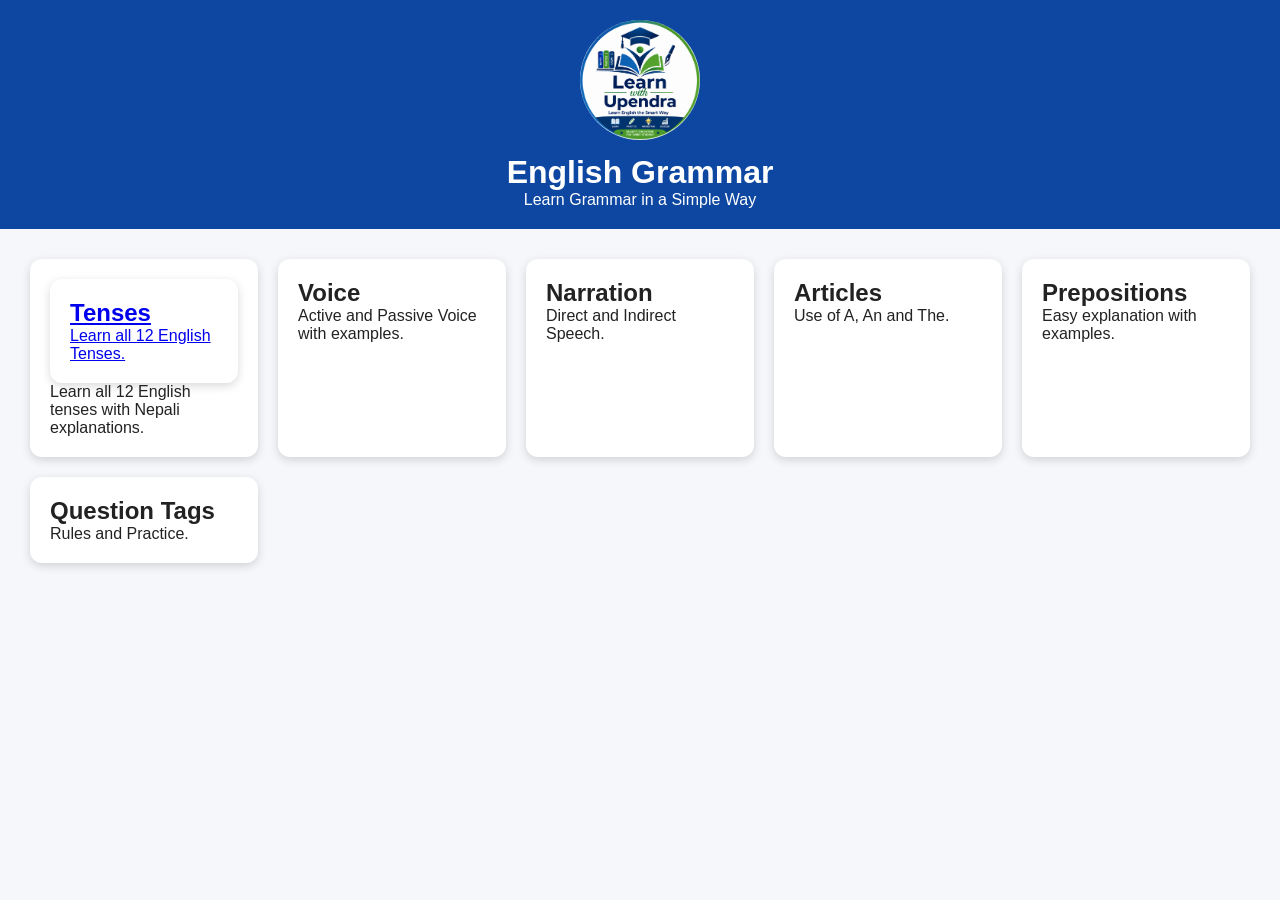
<file: grammar.html>
<!DOCTYPE html>
<html lang="en">
<head>
<meta charset="UTF-8">
<meta name="viewport" content="width=device-width, initial-scale=1.0">
<title>English Grammar - Learn with Upendra</title>
<link rel="stylesheet" href="style.css">
</head>
<body>

<header>
<img src="images/logo.png" class="logo">
<h1>English Grammar</h1>
<p>Learn Grammar in a Simple Way</p>
</header>

<div class="cards">

<div class="card">
<a href="tenses.html">
<div class="card">
<h2>Tenses</h2>
<p>Learn all 12 English Tenses.</p>
</div>
</a>
<p>Learn all 12 English tenses with Nepali explanations.</p>
</div>

<div class="card">
<h2>Voice</h2>
<p>Active and Passive Voice with examples.</p>
</div>

<div class="card">
<h2>Narration</h2>
<p>Direct and Indirect Speech.</p>
</div>

<div class="card">
<h2>Articles</h2>
<p>Use of A, An and The.</p>
</div>

<div class="card">
<h2>Prepositions</h2>
<p>Easy explanation with examples.</p>
</div>

<div class="card">
<h2>Question Tags</h2>
<p>Rules and Practice.</p>
</div>

</div>

</body>
</html>
</file>
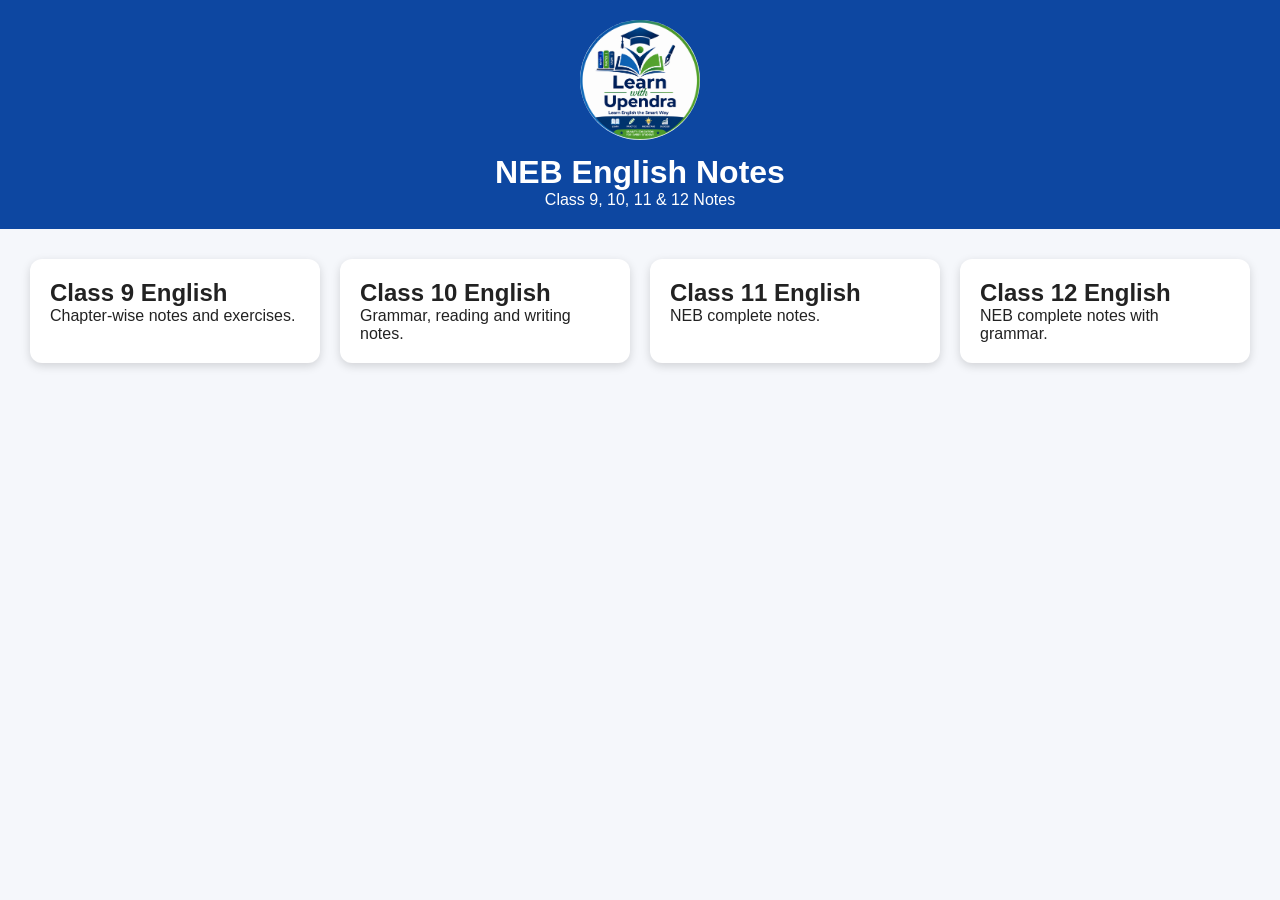
<file: notes.html>
<!DOCTYPE html>
<html lang="en">
<head>
<meta charset="UTF-8">
<meta name="viewport" content="width=device-width, initial-scale=1.0">
<title>NEB Notes - Learn with Upendra</title>
<link rel="stylesheet" href="style.css">
</head>
<body>

<header>
<img src="images/logo.png" class="logo">
<h1>NEB English Notes</h1>
<p>Class 9, 10, 11 & 12 Notes</p>
</header>

<div class="cards">

<div class="card">
<h2>Class 9 English</h2>
<p>Chapter-wise notes and exercises.</p>
</div>

<div class="card">
<h2>Class 10 English</h2>
<p>Grammar, reading and writing notes.</p>
</div>

<div class="card">
<h2>Class 11 English</h2>
<p>NEB complete notes.</p>
</div>

<div class="card">
<h2>Class 12 English</h2>
<p>NEB complete notes with grammar.</p>
</div>

</div>

</body>
</html>
</file>
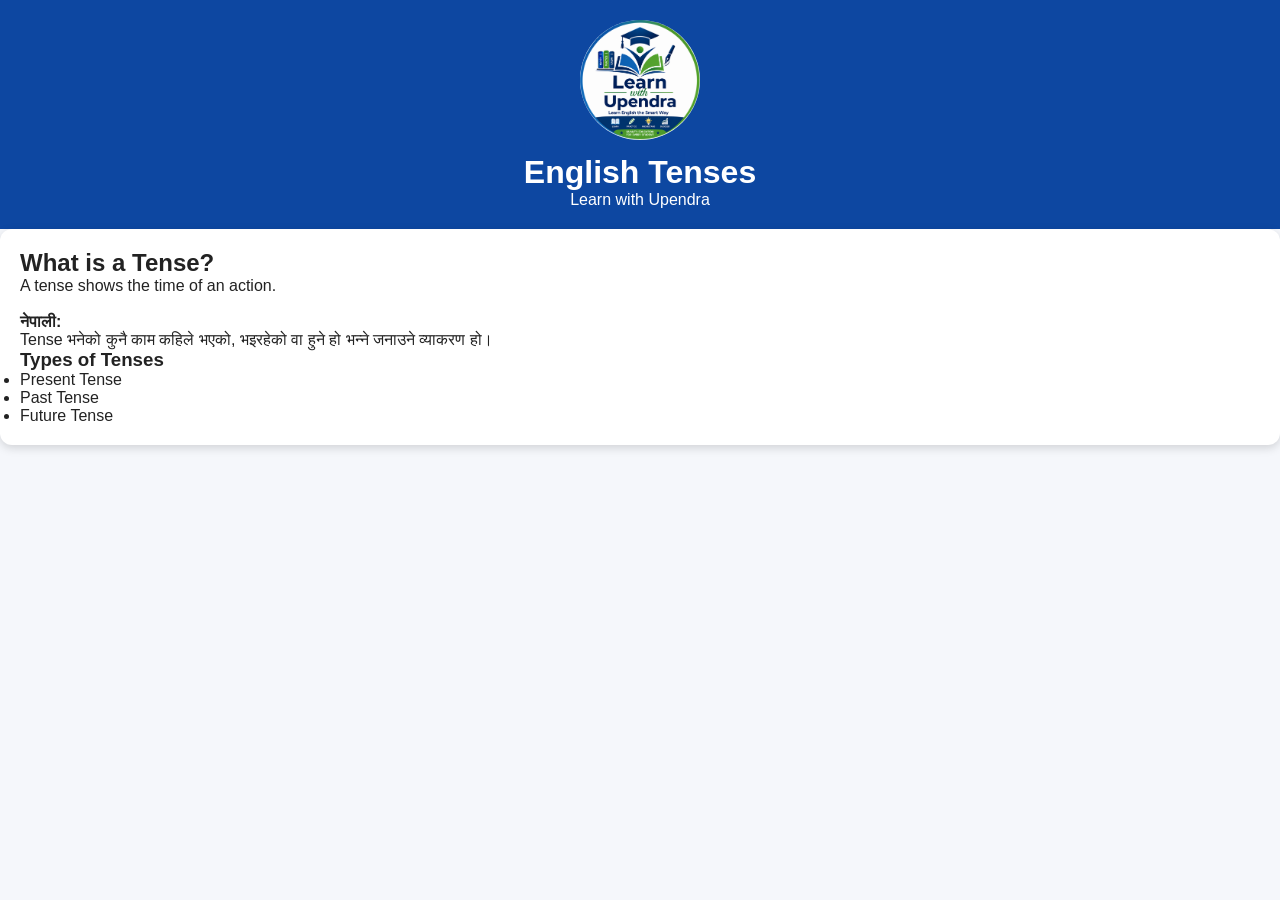
<file: tenses.html>
<!DOCTYPE html>
<html lang="en">
<head>
<meta charset="UTF-8">
<meta name="viewport" content="width=device-width, initial-scale=1.0">
<title>Tenses - Learn with Upendra</title>
<link rel="stylesheet" href="style.css">
</head>
<body>

<header>
<img src="images/logo.png" class="logo">
<h1>English Tenses</h1>
<p>Learn with Upendra</p>
</header>

<section class="card">
<h2>What is a Tense?</h2>

<p>
A tense shows the time of an action.
<br><br>

<b>नेपाली:</b><br>
Tense भनेको कुनै काम कहिले भएको, भइरहेको वा हुने हो भन्ने जनाउने व्याकरण हो।
</p>

<h3>Types of Tenses</h3>

<ul>
<li>Present Tense</li>
<li>Past Tense</li>
<li>Future Tense</li>
</ul>

</section>

</body>
</html>
</file>
<file: style.css>
*{
margin:0;
padding:0;
box-sizing:border-box;
font-family:Arial,sans-serif;
}

body{
background:#f5f7fb;
color:#222;
}

header{
background:#0d47a1;
color:white;
text-align:center;
padding:20px;
}

.logo{
width:120px;
height:120px;
border-radius:50%;
margin-bottom:10px;
}

nav{
margin-top:15px;
}

nav a{
color:white;
text-decoration:none;
margin:10px;
font-weight:bold;
}

.hero{
padding:60px 20px;
text-align:center;
background:linear-gradient(#1565c0,#42a5f5);
color:white;
}

.hero button{
margin-top:20px;
padding:12px 25px;
background:#43a047;
color:white;
border:none;
border-radius:8px;
font-size:18px;
cursor:pointer;
}

.cards{
display:grid;
grid-template-columns:repeat(auto-fit,minmax(220px,1fr));
gap:20px;
padding:30px;
}

.card{
background:white;
padding:20px;
border-radius:12px;
box-shadow:0 3px 10px rgba(0,0,0,.15);
transition:.3s;
}

.card:hover{
transform:translateY(-5px);
}

footer{
background:#0d47a1;
color:white;
text-align:center;
padding:20px;
margin-top:30px;
}
</file>
